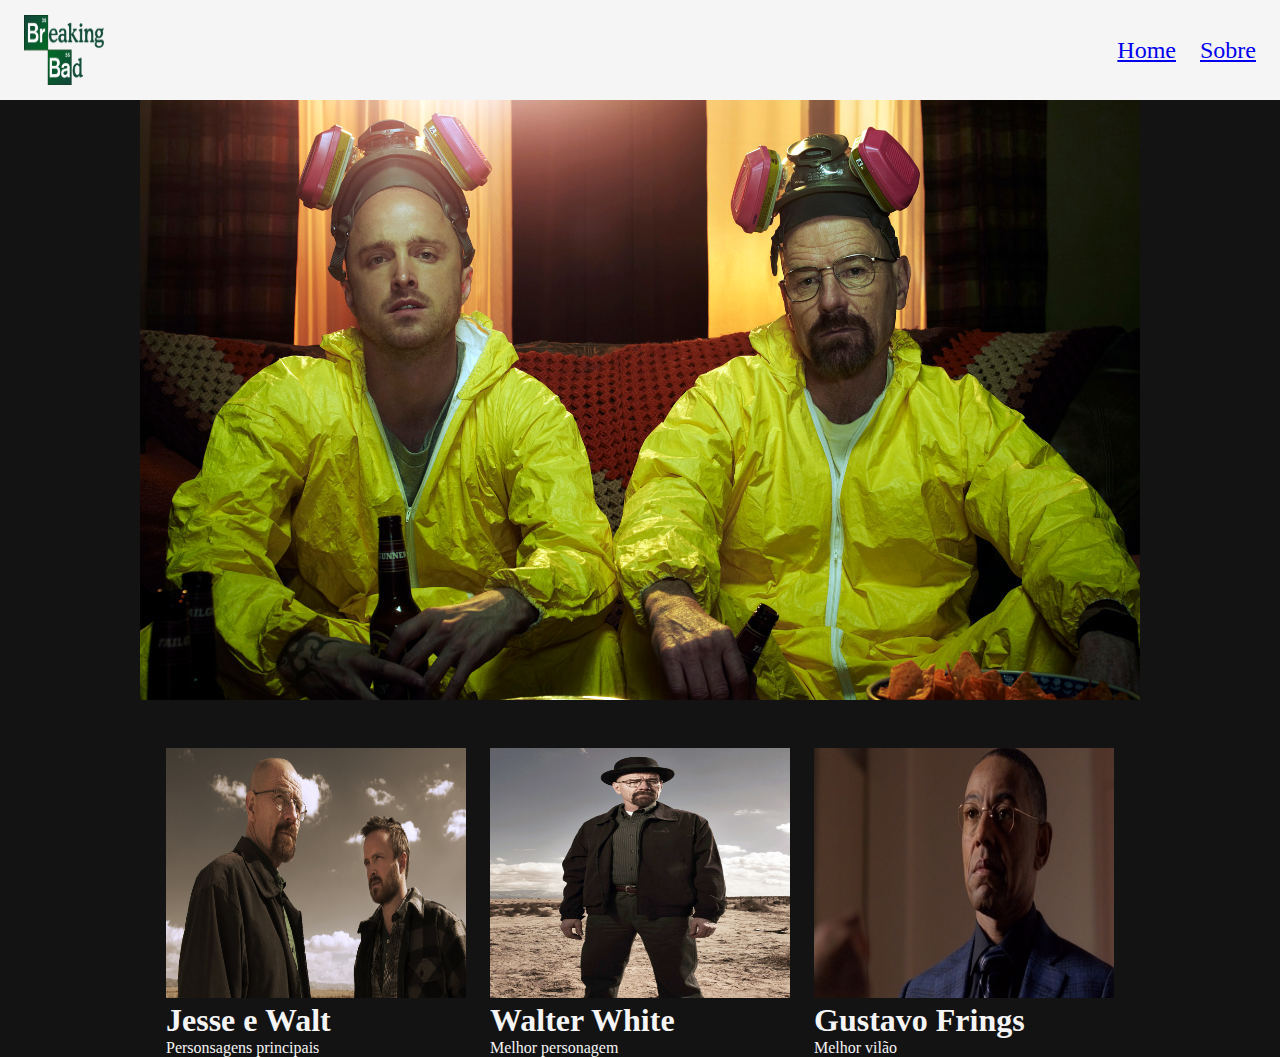
<file: index.html>
<!DOCTYPE html>
<html lang="pt-br">
    <style>
        body {
            background-color: rgb(19, 19, 19);
        }
    </style>
<head>
    <meta charset="UTF-8">
    <meta http-equiv="X-UA-Compatible" content="IE=edge">
    <meta name="viewport" content="width=device-width, initial-scale= 1.0">
    <title>Breaking Bad</title>
    <link rel="stylesheet" href="./css/style.css">
</head>
<body>
    <header>
        <nav>
            <img id="logo" src="./image/logo.png" alt="Logo Breaking Bad">
            <ul>
                <a href="index.html"><li>Home</li></a>
                <a href="sobre.html"><li>Sobre</li></a>
            </ul>
        </nav>
    </header>
    <main>
        <img class="imgPrincipal" src="./image/jesse e walt.jpg" alt="imagem principal">

        <section class="secaoImagens">
            <div class="secaoImagens__imagem">
                <img class="secaoImagens__img" src="./image/brealing-bad.jpg" alt="Jesse e Walt">
                <h1>Jesse e Walt</h1>
                <p>Personsagens principais</p>

            </div>
            <div class="secaoImagens__imagem">
                <img class="secaoImagens__img" src="./image/breaking-bad-bryan-cranston-walter-white.jpg" alt="Walter White">
                <h1>Walter White</h1>
                <p>Melhor personagem</p>
                <style>
                    h1 {
                        color: whitesmoke;
                    }
                    p {
                        color: whitesmoke;
                    }
                </style>

            </div>
            <div class="secaoImagens__imagem">
                <img class="secaoImagens__img" src="./image/gus frings.jpg" alt="Gus Frings">
                <h1>Gustavo Frings</h1>
                <p>Melhor vilão</p>

            </div>
        </section>
    </main>
</body>
</html>
</file>
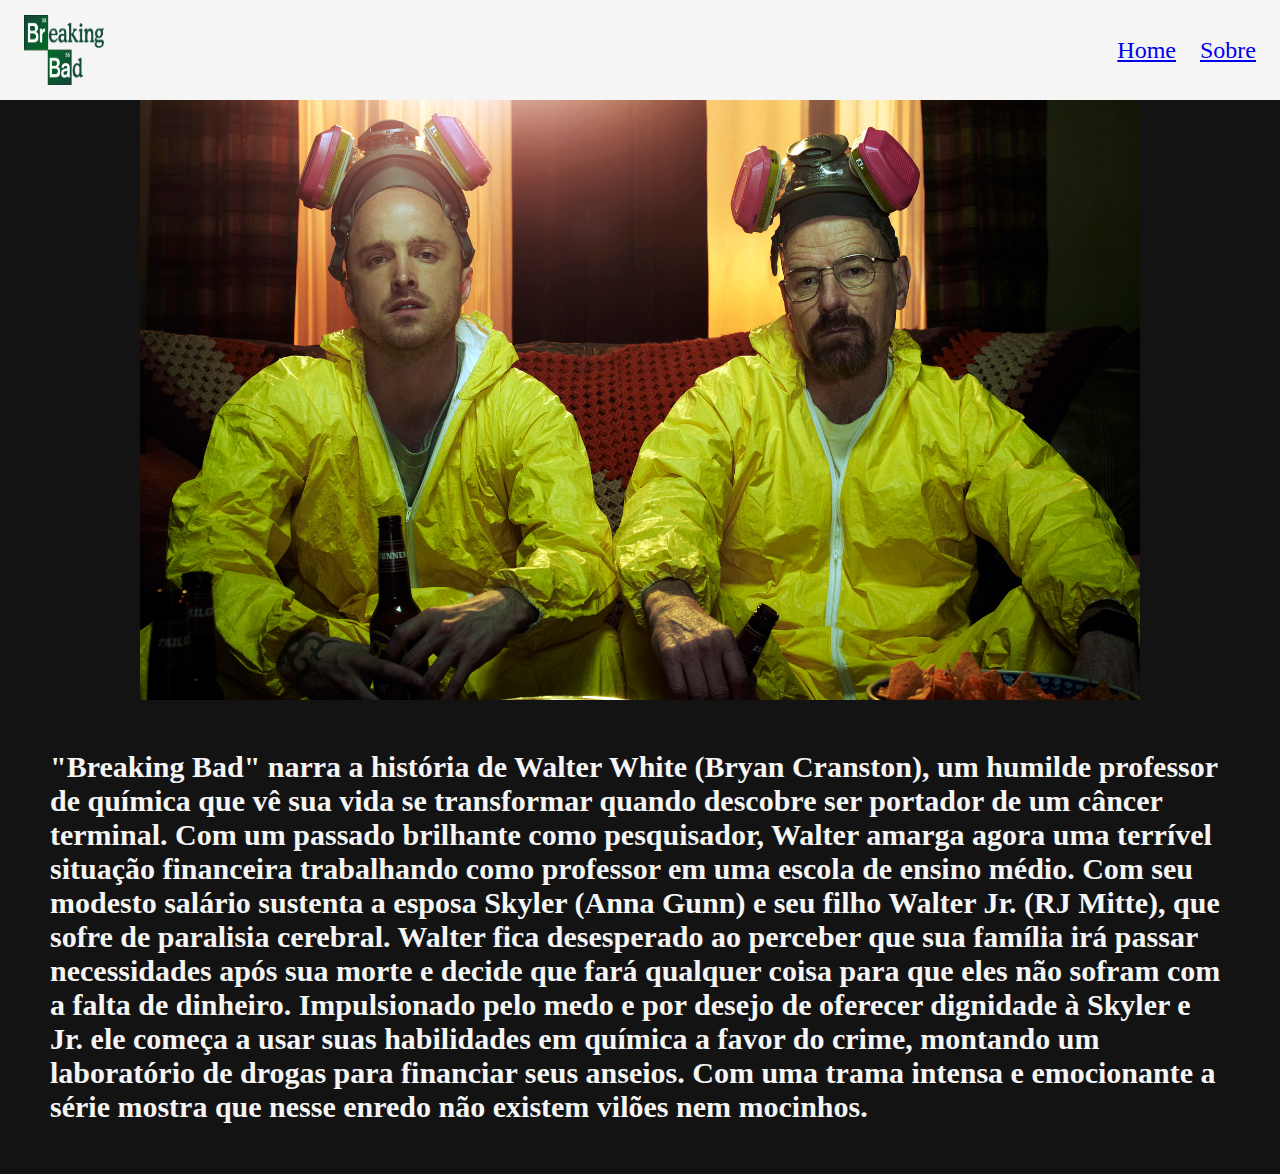
<file: sobre.html>
<!DOCTYPE html>
<html lang="pt-br">
    <style>
        body {
            background-color: rgb(19, 19, 19);
        }
    </style>
<head>
    <meta charset="UTF-8">
    <meta http-equiv="X-UA-Compatible" content="IE=edge">
    <meta name="viewport" content="width=device-width, initial-scale= 1.0">
    <title>Breaking Bad</title>
    <link rel="stylesheet" href="./css/style.css">
</head>
<body>
    <header>
        <nav>
            <img id="logo" src="./image/logo.png" alt="Logo Breaking Bad">
            <ul>
                <a href="index.html"><li>Home</li></a>
                <a href="sobre.html"><li>Sobre</li></a>
            </ul>
        </nav>
    </header>
    <main>
        <img class="imgPrincipal" src="./image/jesse e walt.jpg" alt="imagem principal">
    </main>
    <h2>"Breaking Bad" narra a história de Walter White (Bryan Cranston), um humilde professor de química que vê sua vida se transformar quando descobre ser portador de um câncer terminal. Com um passado brilhante como pesquisador, Walter amarga agora uma terrível situação financeira trabalhando como professor em uma escola de ensino médio. Com seu modesto salário sustenta a esposa Skyler (Anna Gunn) e seu filho Walter Jr. (RJ Mitte), que sofre de paralisia cerebral. Walter fica desesperado ao perceber que sua família irá passar necessidades após sua morte e decide que fará qualquer coisa para que eles não sofram com a falta de dinheiro. Impulsionado pelo medo e por desejo de oferecer dignidade à Skyler e Jr. ele começa a usar suas habilidades em química a favor do crime, montando um laboratório de drogas para financiar seus anseios. Com uma trama intensa e emocionante a série mostra que nesse enredo não existem vilões nem mocinhos.</h2>
</body>
</html>
</file>
<file: css/style.css>
@import "nav.css";
@import "imgPrincipal.css";
@import "secaoImagens.css";
* {
    margin: 0;
    padding: 0;
}
main {
    display: flex;
    flex-direction: column;
    width: 100%;
}
h2 {
    color: whitesmoke;
    font-size: 30px;
    margin: 50px;
}
</file>
